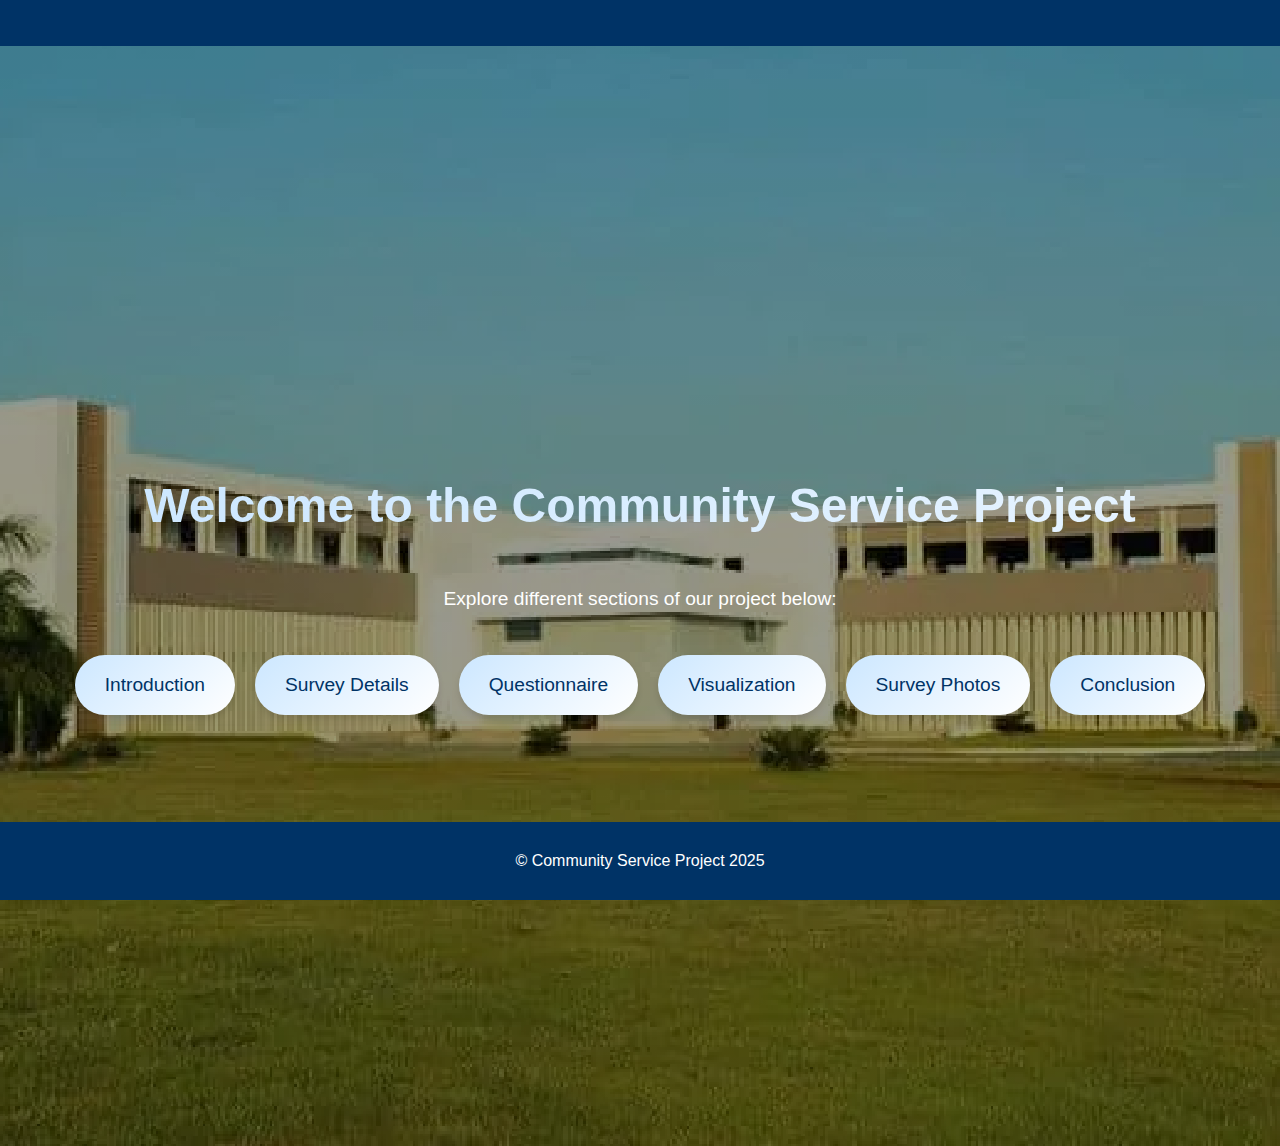
<file: index.html>
<!DOCTYPE html>
<html lang="en">
<head>
    <meta charset="UTF-8">
    <meta name="viewport" content="width=device-width, initial-scale=1.0">
    <title>Community Service Project</title>
    <link rel="stylesheet" href="styles.css">
</head>
<body>
    <!-- Scrolling Bar -->
    <div class="scrolling-bar">
        <span>
        Community Service Project | Identification of Students from Schools/Colleges Who Need Tuition | Empowering Education for All
        </span>
    </div>

    <!-- Hero/Home Section -->
    <section class="home-section">
        <h1>Welcome to the Community Service Project</h1>
        <p>Explore different sections of our project below:</p>
        <div class="button-container">
            <a href="introduction.html" class="section-button">Introduction</a>
            <a href="survey-data.html" class="section-button">Survey Details</a> <!-- New Button -->
            <a href="questionnaire.html" class="section-button">Questionnaire</a>
            <a href="visualization.html" class="section-button">Visualization</a>
            <a href="survey-photos.html" class="section-button">Survey Photos</a>
            <a href="conclusion.html" class="section-button">Conclusion</a>
        </div>
    </section>

    <!-- Copyright Notice -->
    <footer>
        <p>&copy; Community Service Project 2025</p>
    </footer>
</body>
</html>
</file>
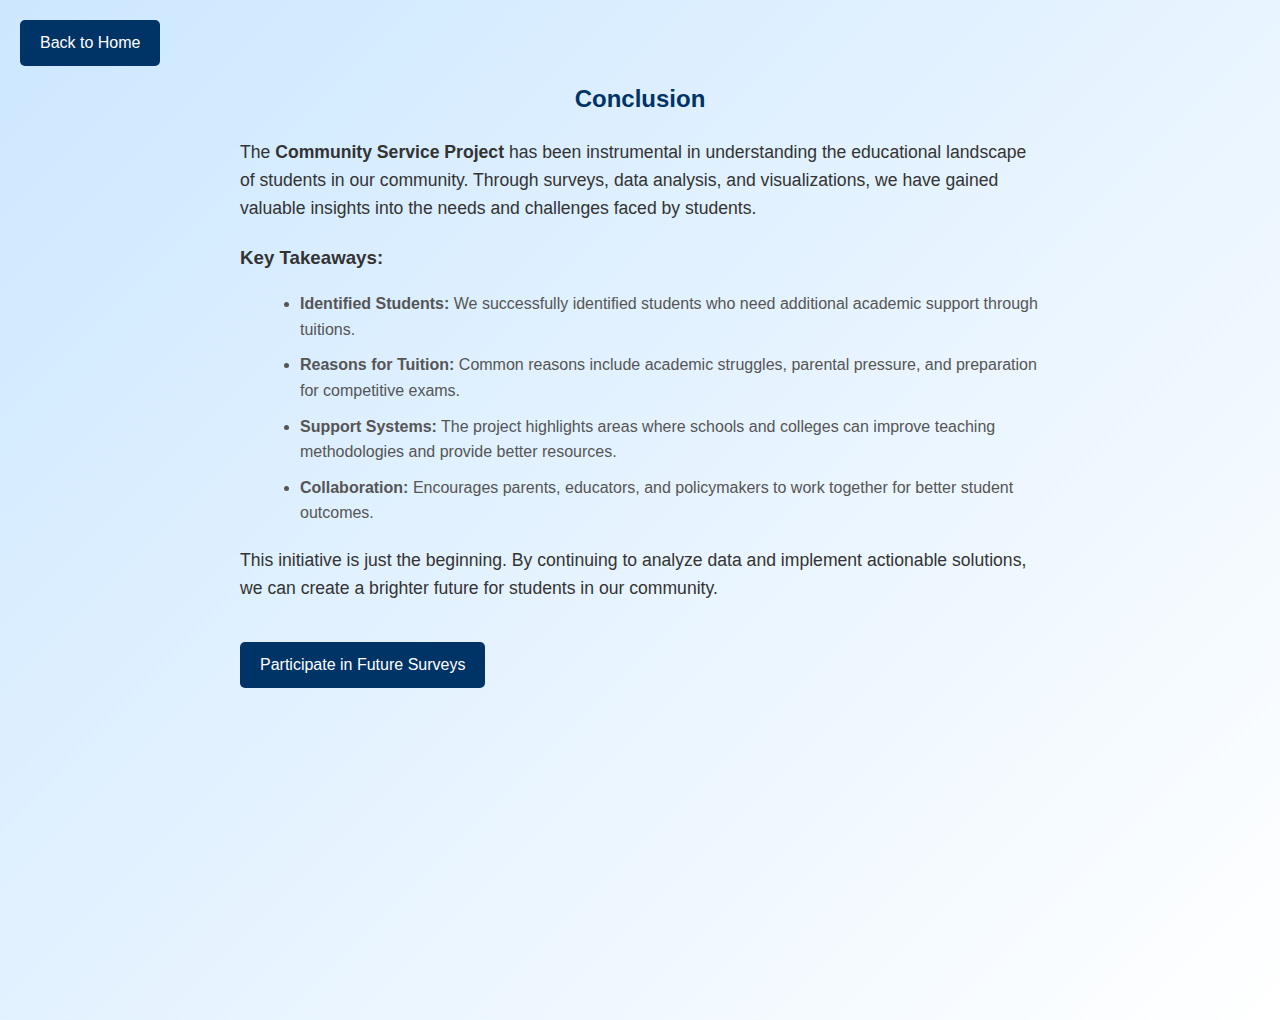
<file: conclusion.html>
<!DOCTYPE html>
<html lang="en">
<head>
    <meta charset="UTF-8">
    <meta name="viewport" content="width=device-width, initial-scale=1.0">
    <title>Conclusion</title>
    <link rel="stylesheet" href="styles.css">
</head>
<body>
    <!-- Back Button -->
    <a href="index.html" class="nav-button">Back to Home</a>

    <!-- Conclusion Section -->
    <section class="content-section conclusion">
        <h2>Conclusion</h2>
        <div class="conclusion-content">
            <p>
                The <strong>Community Service Project</strong> has been instrumental in understanding the educational landscape of students in our community. Through surveys, data analysis, and visualizations, we have gained valuable insights into the needs and challenges faced by students.
            </p>

            <h3>Key Takeaways:</h3>
            <ul class="key-takeaways">
                <li><strong>Identified Students:</strong> We successfully identified students who need additional academic support through tuitions.</li>
                <li><strong>Reasons for Tuition:</strong> Common reasons include academic struggles, parental pressure, and preparation for competitive exams.</li>
                <li><strong>Support Systems:</strong> The project highlights areas where schools and colleges can improve teaching methodologies and provide better resources.</li>
                <li><strong>Collaboration:</strong> Encourages parents, educators, and policymakers to work together for better student outcomes.</li>
            </ul>

            <p>
                This initiative is just the beginning. By continuing to analyze data and implement actionable solutions, we can create a brighter future for students in our community.
            </p>

            <a href="questionnaire.html" class="cta-button">Participate in Future Surveys</a>
        </div>
    </section>
</body>
</html>
</file>
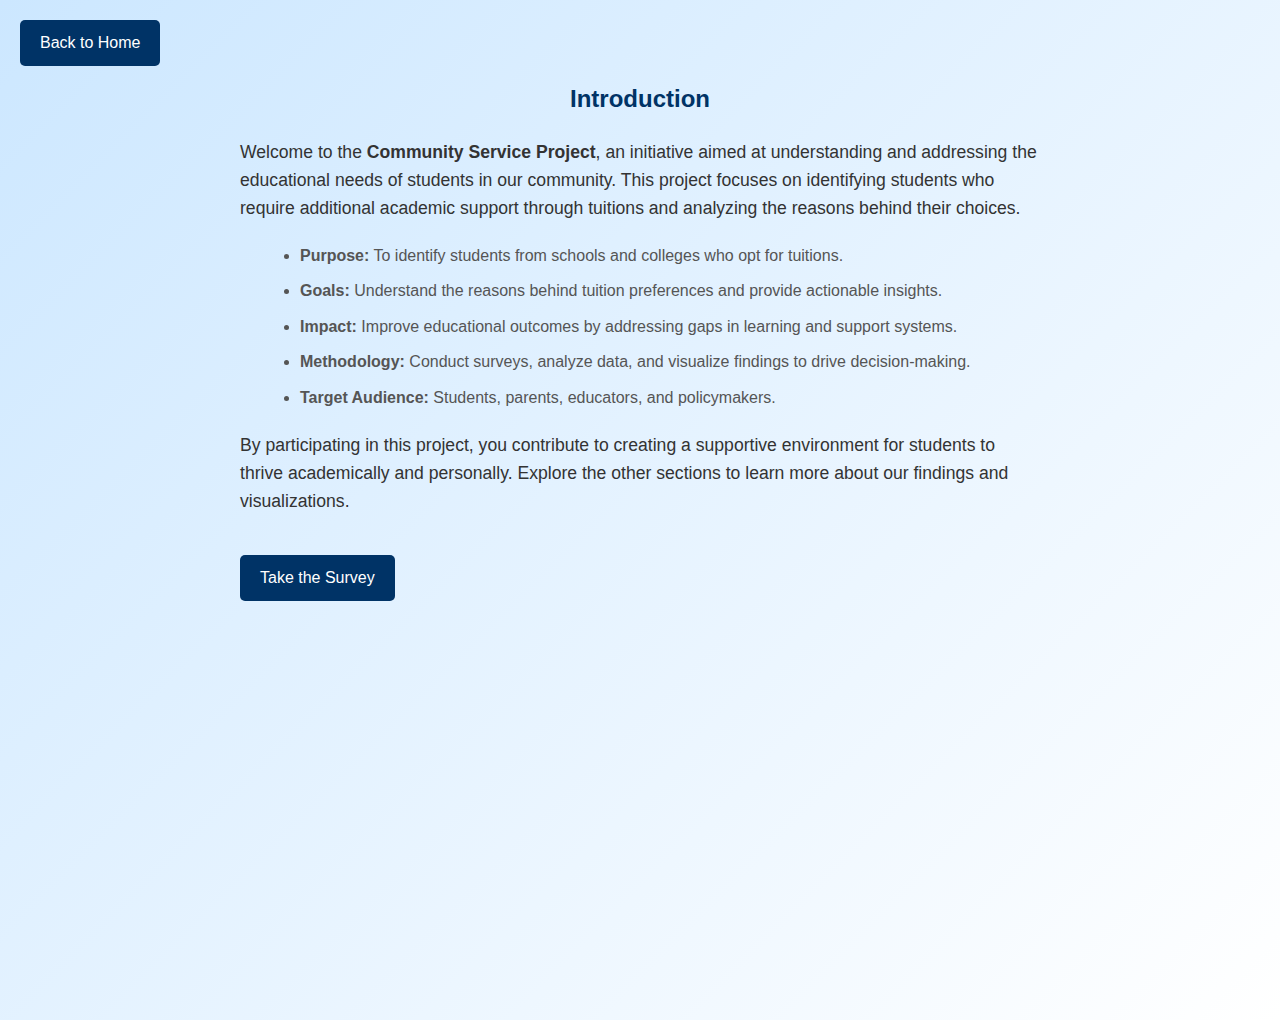
<file: introduction.html>
<!DOCTYPE html>
<html lang="en">
<head>
    <meta charset="UTF-8">
    <meta name="viewport" content="width=device-width, initial-scale=1.0">
    <title>Introduction</title>
    <link rel="stylesheet" href="styles.css">
</head>
<body>
    <!-- Back Button -->
    <a href="index.html" class="nav-button">Back to Home</a>
    <section class="content-section introduction">
        <h2>Introduction</h2>
        <div class="introduction-content">
            <p>
                Welcome to the <strong>Community Service Project</strong>, an initiative aimed at understanding and addressing the educational needs of students in our community. This project focuses on identifying students who require additional academic support through tuitions and analyzing the reasons behind their choices.
            </p>
            <ul class="key-points">
                <li><strong>Purpose:</strong> To identify students from schools and colleges who opt for tuitions.</li>
                <li><strong>Goals:</strong> Understand the reasons behind tuition preferences and provide actionable insights.</li>
                <li><strong>Impact:</strong> Improve educational outcomes by addressing gaps in learning and support systems.</li>
                <li><strong>Methodology:</strong> Conduct surveys, analyze data, and visualize findings to drive decision-making.</li>
                <li><strong>Target Audience:</strong> Students, parents, educators, and policymakers.</li>
            </ul>
            <p>
                By participating in this project, you contribute to creating a supportive environment for students to thrive academically and personally. Explore the other sections to learn more about our findings and visualizations.
            </p>
            
            <a href="questionnaire.html" class="cta-button" align="center">Take the Survey</a>
        </div>
    </section>
</body>
</html>
</file>
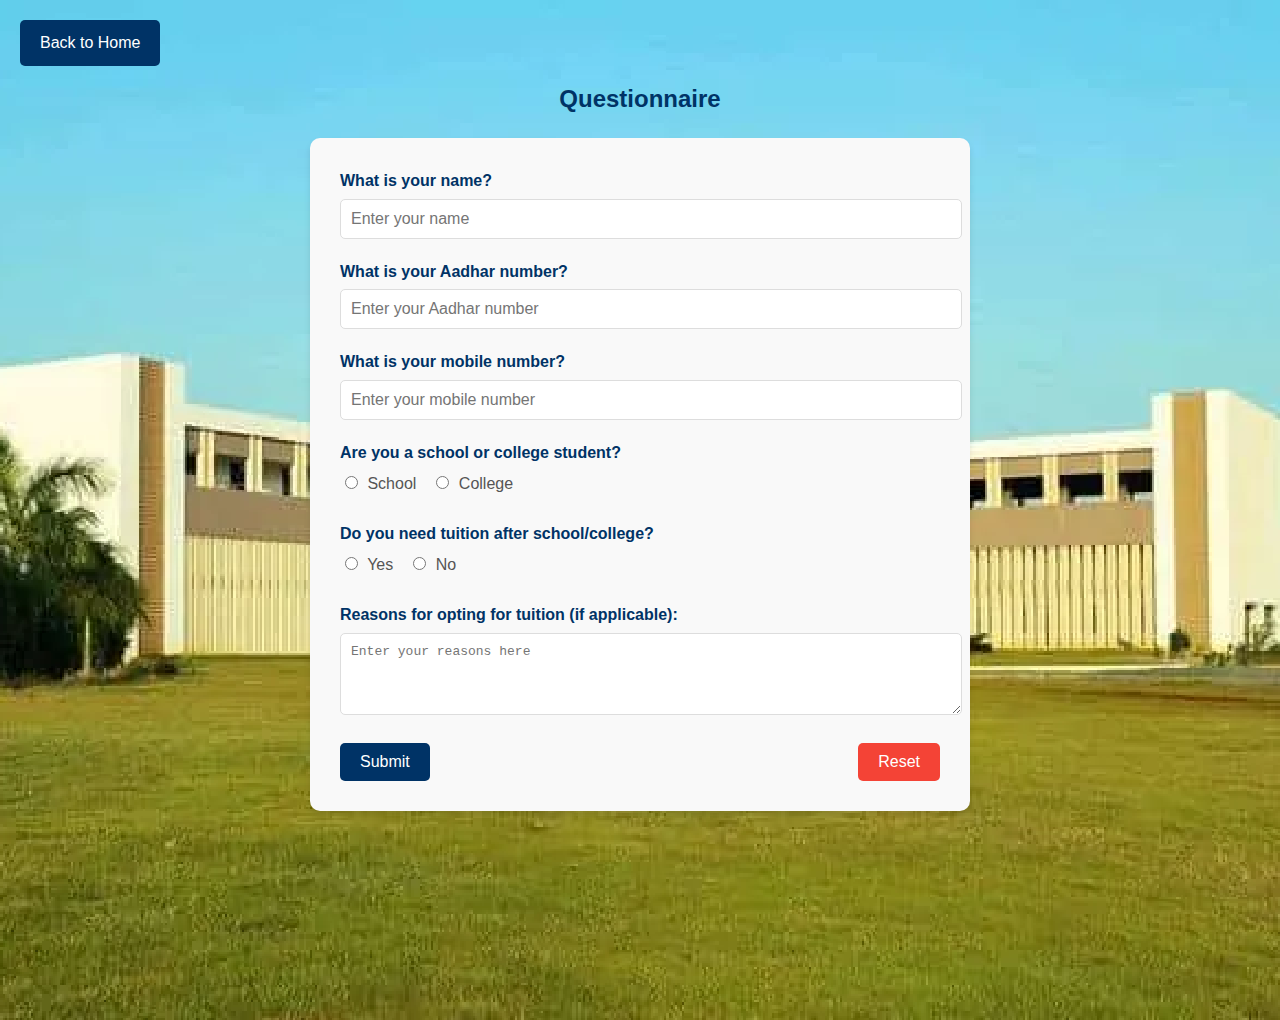
<file: questionnaire.html>
<!DOCTYPE html>
<html lang="en">
<head>
    <meta charset="UTF-8">
    <meta name="viewport" content="width=device-width, initial-scale=1.0">
    <title>Questionnaire</title>
    <link rel="stylesheet" href="styles.css">
</head>
<body>
    <!-- Back Button -->
    <a href="index.html" class="nav-button">Back to Home</a>

    <!-- Questionnaire Section -->
    <section class="content-section">
        <h2>Questionnaire</h2>
        <form id="surveyForm" class="questionnaire-form">
            <!-- Name -->
            <div class="form-group">
                <label for="name">What is your name?</label>
                <input type="text" id="name" name="name" placeholder="Enter your name" required>
            </div>

            <!-- Aadhar Number -->
            <div class="form-group">
                <label for="aadhar">What is your Aadhar number?</label>
                <input type="text" id="aadhar" name="aadhar" placeholder="Enter your Aadhar number" required>
            </div>

            <!-- Mobile Number -->
            <div class="form-group">
                <label for="mobile">What is your mobile number?</label>
                <input type="tel" id="mobile" name="mobile" placeholder="Enter your mobile number" required>
            </div>

            <!-- School/College -->
            <div class="form-group">
                <label>Are you a school or college student?</label>
                <div class="radio-group">
                    <label><input type="radio" name="studentType" value="school" required> School</label>
                    <label><input type="radio" name="studentType" value="college" required> College</label>
                </div>
            </div>

            <!-- Tuition Preference -->
            <div class="form-group">
                <label>Do you need tuition after school/college?</label>
                <div class="radio-group">
                    <label><input type="radio" name="tuition" value="yes" required> Yes</label>
                    <label><input type="radio" name="tuition" value="no" required> No</label>
                </div>
            </div>

            <!-- Reasons for Tuition -->
            <div class="form-group">
                <label>Reasons for opting for tuition (if applicable):</label>
                <textarea id="reasons" name="reasons" rows="4" placeholder="Enter your reasons here"></textarea>
            </div>

            <!-- Submit and Reset Buttons -->
            <div class="form-actions">
                <button type="submit" class="form-button submit-button">Submit</button>
                <button type="reset" class="form-button reset-button">Reset</button>
            </div>
        </form>
    </section>
</body>
</html>
</file>
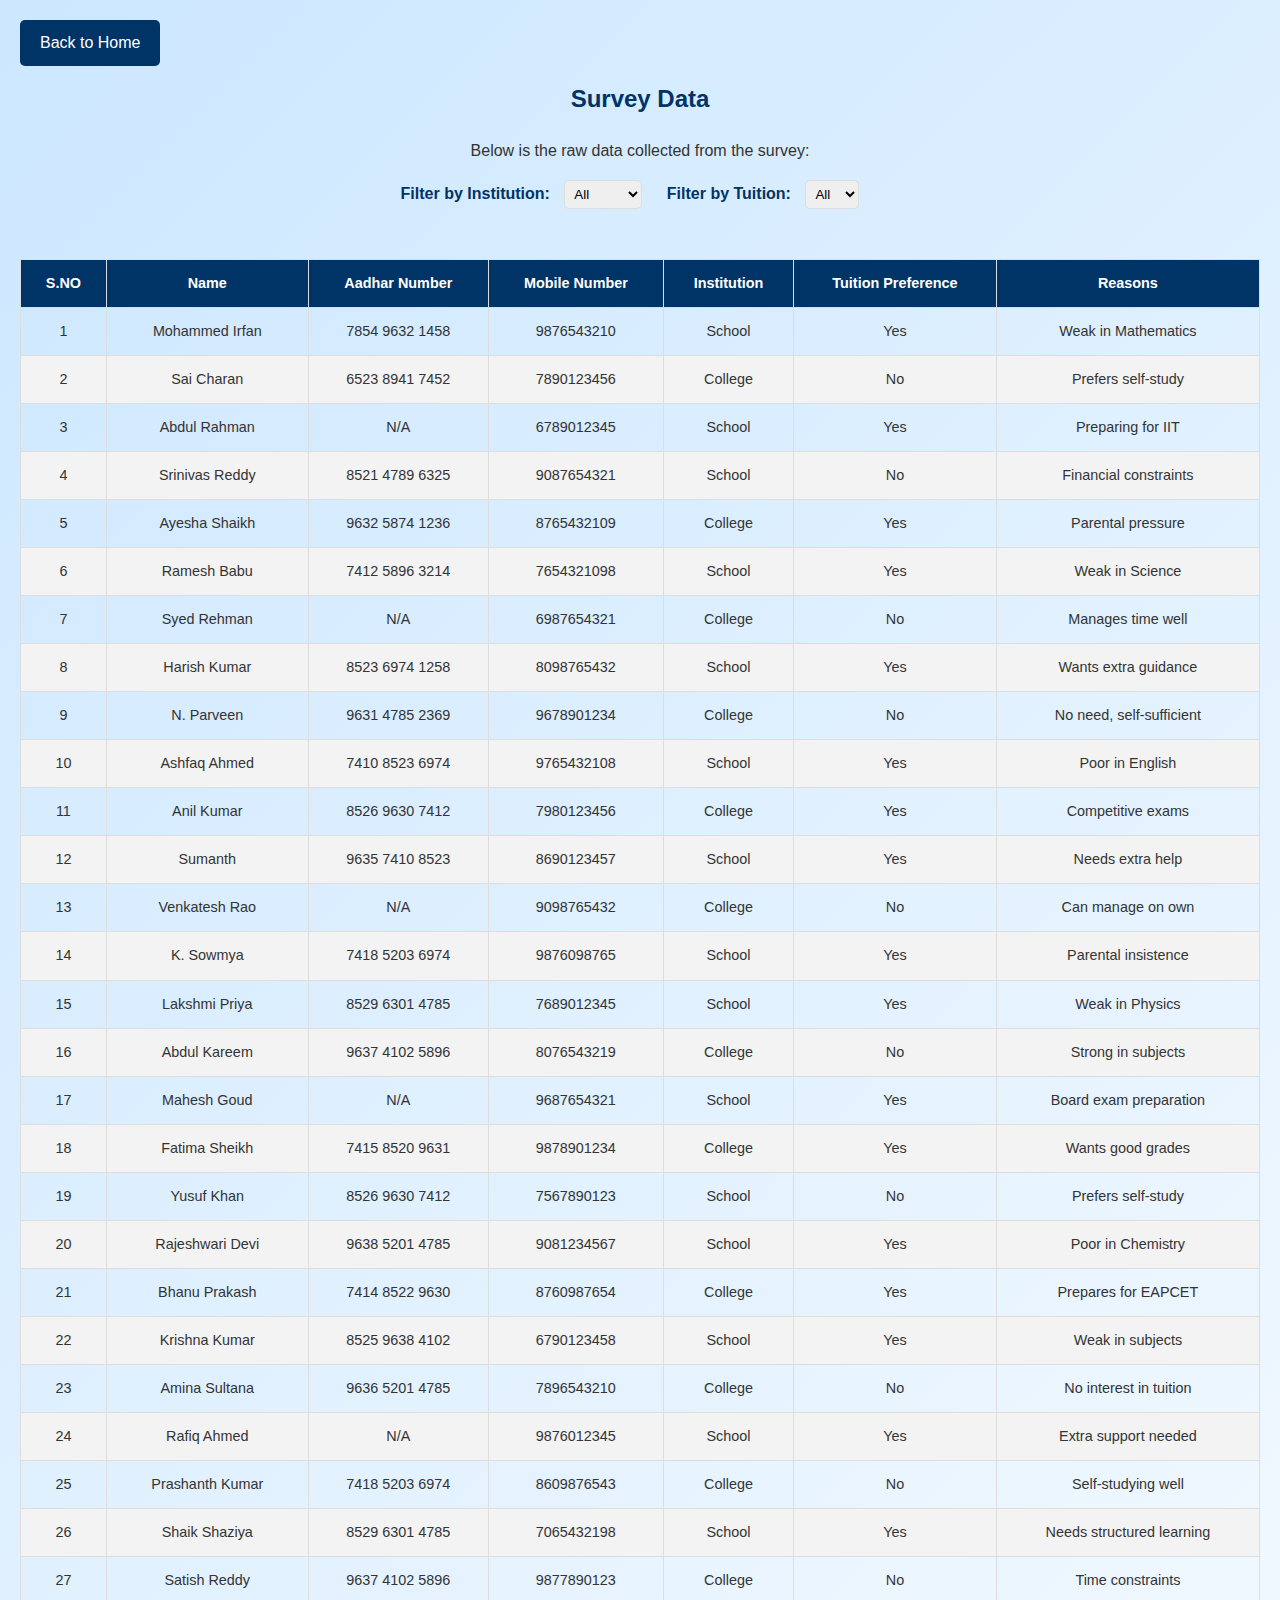
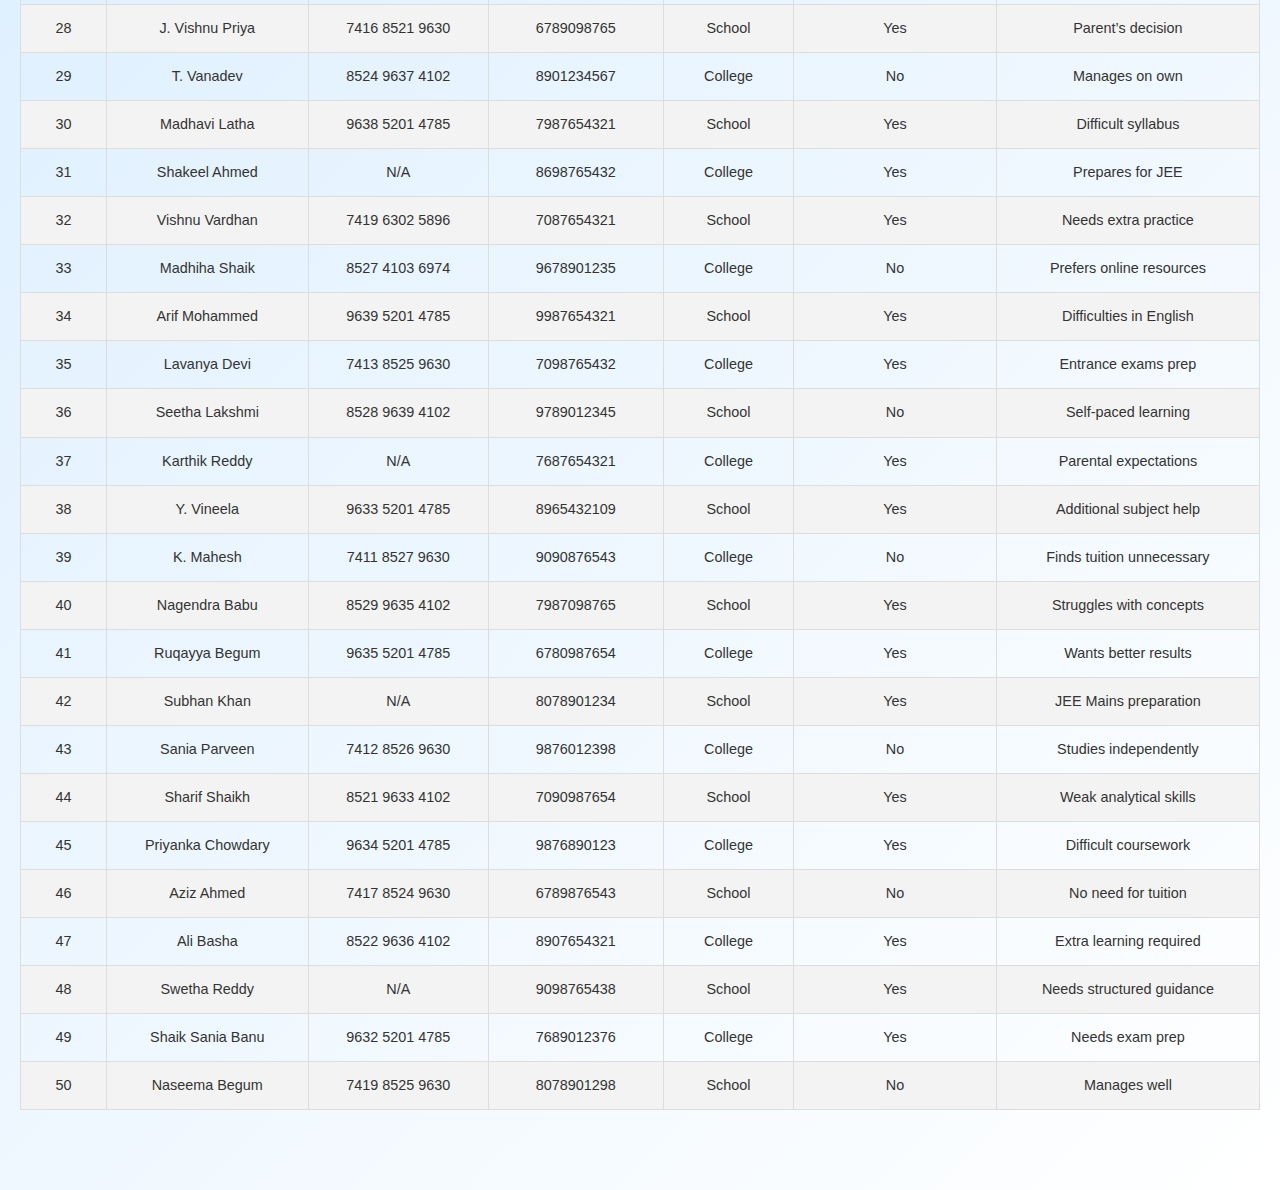
<file: survey-data.html>
<!DOCTYPE html>
<html lang="en">
<head>
    <meta charset="UTF-8">
    <meta name="viewport" content="width=device-width, initial-scale=1.0">
    <title>Survey Data</title>
    <link rel="stylesheet" href="styles.css">
</head>
<body>
    <!-- Back Button -->
    <a href="index.html" class="nav-button">Back to Home</a>

    <!-- Survey Data Section -->
    <section class="content-section survey-data">
        <h2>Survey Data</h2>
        <p>Below is the raw data collected from the survey:</p>

        <!-- Filter Options -->
        <div class="filter-container">
            <label for="institutionFilter">Filter by Institution:</label>
            <select id="institutionFilter" onchange="filterTable()">
                <option value="all">All</option>
                <option value="school">School</option>
                <option value="college">College</option>
            </select>

            <label for="tuitionFilter">Filter by Tuition:</label>
            <select id="tuitionFilter" onchange="filterTable()">
                <option value="all">All</option>
                <option value="yes">Yes</option>
                <option value="no">No</option>
            </select>
        </div>

        <!-- Survey Data Table -->
        <div class="table-container">
            <table id="surveyTable">
                <thead>
                    <tr>
                        <th onclick="sortTable(0)">S.NO</th>
                        <th onclick="sortTable(0)">Name</th>
                        <th onclick="sortTable(1)">Aadhar Number</th>
                        <th onclick="sortTable(2)">Mobile Number</th>
                        <th onclick="sortTable(3)">Institution</th>
                        <th onclick="sortTable(4)">Tuition Preference</th>
                        <th onclick="sortTable(5)">Reasons</th>
                    </tr>
                </thead>
                <tbody id="surveyTableBody">
                    <!-- Rows will be dynamically added here using JavaScript -->
                </tbody>
            </table>
        </div>
    </section>

    <!-- JavaScript for Dynamic Data, Filtering, Sorting, and Pagination -->
    <script>
const students = [
    { sno: "1", name: "Mohammed Irfan", aadhar: "7854 9632 1458", mobile: "9876543210", institution: "School", tuition: "Yes", reason: "Weak in Mathematics" },
    { sno: "2", name: "Sai Charan", aadhar: "6523 8941 7452", mobile: "7890123456", institution: "College", tuition: "No", reason: "Prefers self-study" },
    { sno: "3", name: "Abdul Rahman", aadhar: "N/A", mobile: "6789012345", institution: "School", tuition: "Yes", reason: "Preparing for IIT" },
    { sno: "4", name: "Srinivas Reddy", aadhar: "8521 4789 6325", mobile: "9087654321", institution: "School", tuition: "No", reason: "Financial constraints" },
    { sno: "5", name: "Ayesha Shaikh", aadhar: "9632 5874 1236", mobile: "8765432109", institution: "College", tuition: "Yes", reason: "Parental pressure" },
    { sno: "6", name: "Ramesh Babu", aadhar: "7412 5896 3214", mobile: "7654321098", institution: "School", tuition: "Yes", reason: "Weak in Science" },
    { sno: "7", name: "Syed Rehman", aadhar: "N/A", mobile: "6987654321", institution: "College", tuition: "No", reason: "Manages time well" },
    { sno: "8", name: "Harish Kumar", aadhar: "8523 6974 1258", mobile: "8098765432", institution: "School", tuition: "Yes", reason: "Wants extra guidance" },
    { sno: "9", name: "N. Parveen", aadhar: "9631 4785 2369", mobile: "9678901234", institution: "College", tuition: "No", reason: "No need, self-sufficient" },
    { sno: "10", name: "Ashfaq Ahmed", aadhar: "7410 8523 6974", mobile: "9765432108", institution: "School", tuition: "Yes", reason: "Poor in English" },
    { sno: "11", name: "Anil Kumar", aadhar: "8526 9630 7412", mobile: "7980123456", institution: "College", tuition: "Yes", reason: "Competitive exams" },
    { sno: "12", name: "Sumanth", aadhar: "9635 7410 8523", mobile: "8690123457", institution: "School", tuition: "Yes", reason: "Needs extra help" },
    { sno: "13", name: "Venkatesh Rao", aadhar: "N/A", mobile: "9098765432", institution: "College", tuition: "No", reason: "Can manage on own" },
    { sno: "14", name: "K. Sowmya", aadhar: "7418 5203 6974", mobile: "9876098765", institution: "School", tuition: "Yes", reason: "Parental insistence" },
    { sno: "15", name: "Lakshmi Priya", aadhar: "8529 6301 4785", mobile: "7689012345", institution: "School", tuition: "Yes", reason: "Weak in Physics" },
    { sno: "16", name: "Abdul Kareem", aadhar: "9637 4102 5896", mobile: "8076543219", institution: "College", tuition: "No", reason: "Strong in subjects" },
    { sno: "17", name: "Mahesh Goud", aadhar: "N/A", mobile: "9687654321", institution: "School", tuition: "Yes", reason: "Board exam preparation" },
    { sno: "18", name: "Fatima Sheikh", aadhar: "7415 8520 9631", mobile: "9878901234", institution: "College", tuition: "Yes", reason: "Wants good grades" },
    { sno: "19", name: "Yusuf Khan", aadhar: "8526 9630 7412", mobile: "7567890123", institution: "School", tuition: "No", reason: "Prefers self-study" },
    { sno: "20", name: "Rajeshwari Devi", aadhar: "9638 5201 4785", mobile: "9081234567", institution: "School", tuition: "Yes", reason: "Poor in Chemistry" },
    { sno: "21", name: "Bhanu Prakash", aadhar: "7414 8522 9630", mobile: "8760987654", institution: "College", tuition: "Yes", reason: "Prepares for EAPCET" },
    { sno: "22", name: "Krishna Kumar", aadhar: "8525 9638 4102", mobile: "6790123458", institution: "School", tuition: "Yes", reason: "Weak in subjects" },
    { sno: "23", name: "Amina Sultana", aadhar: "9636 5201 4785", mobile: "7896543210", institution: "College", tuition: "No", reason: "No interest in tuition" },
    { sno: "24", name: "Rafiq Ahmed", aadhar: "N/A", mobile: "9876012345", institution: "School", tuition: "Yes", reason: "Extra support needed" },
    { sno: "25", name: "Prashanth Kumar", aadhar: "7418 5203 6974", mobile: "8609876543", institution: "College", tuition: "No", reason: "Self-studying well" },
    { sno: "26", name: "Shaik Shaziya", aadhar: "8529 6301 4785", mobile: "7065432198", institution: "School", tuition: "Yes", reason: "Needs structured learning" },
    { sno: "27", name: "Satish Reddy", aadhar: "9637 4102 5896", mobile: "9877890123", institution: "College", tuition: "No", reason: "Time constraints" },
    { sno: "28", name: "J. Vishnu Priya", aadhar: "7416 8521 9630", mobile: "6789098765", institution: "School", tuition: "Yes", reason: "Parent’s decision" },
    { sno: "29", name: "T. Vanadev", aadhar: "8524 9637 4102", mobile: "8901234567", institution: "College", tuition: "No", reason: "Manages on own" },
    { sno: "30", name: "Madhavi Latha", aadhar: "9638 5201 4785", mobile: "7987654321", institution: "School", tuition: "Yes", reason: "Difficult syllabus" },
    { sno: "31", name: "Shakeel Ahmed", aadhar: "N/A", mobile: "8698765432", institution: "College", tuition: "Yes", reason: "Prepares for JEE" },
    { sno: "32", name: "Vishnu Vardhan", aadhar: "7419 6302 5896", mobile: "7087654321", institution: "School", tuition: "Yes", reason: "Needs extra practice" },
    { sno: "33", name: "Madhiha Shaik", aadhar: "8527 4103 6974", mobile: "9678901235", institution: "College", tuition: "No", reason: "Prefers online resources" },
    { sno: "34", name: "Arif Mohammed", aadhar: "9639 5201 4785", mobile: "9987654321", institution: "School", tuition: "Yes", reason: "Difficulties in English" },
    { sno: "35", name: "Lavanya Devi", aadhar: "7413 8525 9630", mobile: "7098765432", institution: "College", tuition: "Yes", reason: "Entrance exams prep" },
    { sno: "36", name: "Seetha Lakshmi", aadhar: "8528 9639 4102", mobile: "9789012345", institution: "School", tuition: "No", reason: "Self-paced learning" },
    { sno: "37", name: "Karthik Reddy", aadhar: "N/A", mobile: "7687654321", institution: "College", tuition: "Yes", reason: "Parental expectations" },
    { sno: "38", name: "Y. Vineela", aadhar: "9633 5201 4785", mobile: "8965432109", institution: "School", tuition: "Yes", reason: "Additional subject help" },
    { sno: "39", name: "K. Mahesh", aadhar: "7411 8527 9630", mobile: "9090876543", institution: "College", tuition: "No", reason: "Finds tuition unnecessary" },
    { sno: "40", name: "Nagendra Babu", aadhar: "8529 9635 4102", mobile: "7987098765", institution: "School", tuition: "Yes", reason: "Struggles with concepts" },
    { sno: "41", name: "Ruqayya Begum", aadhar: "9635 5201 4785", mobile: "6780987654", institution: "College", tuition: "Yes", reason: "Wants better results" },
    { sno: "42", name: "Subhan Khan", aadhar: "N/A", mobile: "8078901234", institution: "School", tuition: "Yes", reason: "JEE Mains preparation" },
    { sno: "43", name: "Sania Parveen", aadhar: "7412 8526 9630", mobile: "9876012398", institution: "College", tuition: "No", reason: "Studies independently" },
    { sno: "44", name: "Sharif Shaikh", aadhar: "8521 9633 4102", mobile: "7090987654", institution: "School", tuition: "Yes", reason: "Weak analytical skills" },
    { sno: "45", name: "Priyanka Chowdary", aadhar: "9634 5201 4785", mobile: "9876890123", institution: "College", tuition: "Yes", reason: "Difficult coursework" },
    { sno: "46", name: "Aziz Ahmed", aadhar: "7417 8524 9630", mobile: "6789876543", institution: "School", tuition: "No", reason: "No need for tuition" },
    { sno: "47", name: "Ali Basha", aadhar: "8522 9636 4102", mobile: "8907654321", institution: "College", tuition: "Yes", reason: "Extra learning required" },
    { sno: "48", name: "Swetha Reddy", aadhar: "N/A", mobile: "9098765438", institution: "School", tuition: "Yes", reason: "Needs structured guidance" },
    { sno: "49", name: "Shaik Sania Banu", aadhar: "9632 5201 4785", mobile: "7689012376", institution: "College", tuition: "Yes", reason: "Needs exam prep" },
    { sno: "50", name: "Naseema Begum", aadhar: "7419 8525 9630", mobile: "8078901298", institution: "School", tuition: "No", reason: "Manages well" }
];

        // Populate the table dynamically
        function populateTable() {
            const tbody = document.getElementById('surveyTableBody');
            tbody.innerHTML = ''; // Clear existing rows

            students.forEach(student => {
                const row = document.createElement('tr');
                row.innerHTML = `
                   <td>${student.sno}</td>
                    <td>${student.name}</td>
                    <td>${student.aadhar}</td>
                    <td>${student.mobile}</td>
                    <td>${student.institution}</td>
                    <td>${student.tuition}</td>
                    <td>${student.reason}</td>
                `;
                tbody.appendChild(row);
            });

            // Initialize pagination after populating the table
            updatePagination();
        }

        // Call the function to populate the table on page load
        populateTable();

        // Pagination Variables
        let currentPage = 1;
        const rowsPerPage = 10;

        // Function to filter the table based on user selection
        function filterTable() {
            const institutionFilter = document.getElementById('institutionFilter').value.toLowerCase();
            const tuitionFilter = document.getElementById('tuitionFilter').value.toLowerCase();
            const rows = document.querySelectorAll('#surveyTableBody tr');

            rows.forEach(row => {
                const institution = row.children[3].textContent.toLowerCase(); // Institution column
                const tuition = row.children[4].textContent.toLowerCase(); // Tuition Preference column

                const matchesInstitution = institutionFilter === 'all' || institution.includes(institutionFilter);
                const matchesTuition = tuitionFilter === 'all' || tuition.includes(tuitionFilter);

                if (matchesInstitution && matchesTuition) {
                    row.style.display = ''; // Show the row
                } else {
                    row.style.display = 'none'; // Hide the row
                }
            });

            // Reset pagination after filtering
            currentPage = 1;
            updatePagination();
        }

        // Function to sort the table by column
        function sortTable(columnIndex) {
            const table = document.getElementById('surveyTable');
            const rows = Array.from(table.rows).slice(1); // Exclude header row

            const isAscending = table.getAttribute('data-sort-order') === 'asc';
            const newOrder = isAscending ? 'desc' : 'asc';
            table.setAttribute('data-sort-order', newOrder);

            rows.sort((rowA, rowB) => {
                const cellA = rowA.cells[columnIndex].textContent.trim().toLowerCase();
                const cellB = rowB.cells[columnIndex].textContent.trim().toLowerCase();

                if (cellA < cellB) return isAscending ? -1 : 1;
                if (cellA > cellB) return isAscending ? 1 : -1;
                return 0;
            });

            // Re-append sorted rows to the table
            const tbody = document.getElementById('surveyTableBody');
            tbody.innerHTML = '';
            rows.forEach(row => tbody.appendChild(row));

            // Reset pagination after sorting
            currentPage = 1;
            updatePagination();
        }

        // Pagination Functions
        function updatePagination() {
            const rows = document.querySelectorAll('#surveyTableBody tr');
            const totalPages = Math.ceil(rows.length / rowsPerPage);

            // Show only rows for the current page
            rows.forEach((row, index) => {
                row.style.display = (index >= (currentPage - 1) * rowsPerPage && index < currentPage * rowsPerPage) ? '' : 'none';
            });

            // Update page info
            document.getElementById('pageInfo').textContent = `Page ${currentPage} of ${totalPages}`;
        }

        function nextPage() {
            const rows = document.querySelectorAll('#surveyTableBody tr');
            const totalPages = Math.ceil(rows.length / rowsPerPage);

            if (currentPage < totalPages) {
                currentPage++;
                updatePagination();
            }
        }

        function prevPage() {
            if (currentPage > 1) {
                currentPage--;
                updatePagination();
            }
        }
    </script>
</body>
</html>
</file>
<file: styles.css>
/* General Styles */
body {
    font-family: Arial, sans-serif;
    margin: 0;
    padding: 0;
    background-image: url("gist.webp");
    image-rendering: pixelated;
    background-size: cover; /* Cover the entire container */
    background-position: center; /* Center the image */
    background-repeat: no-repeat; /* Prevent repetition */
    opacity: 1;
    color: #333;
    line-height: 1.6; 
}

/* Hero/Home Section */
.home-section {
    text-align: center;
    padding: 100px 20px;
    background: linear-gradient(rgba(0, 0, 0, 0.1), rgba(0, 0, 0, 0.1)), url("gist.png") no-repeat center/cover;
}

.home-section h1 {
    font-size: 4em;
    font-weight: bold; 
    background: linear-gradient(135deg, #cce7ff, #ffffff);
    background-size: 200% 100%; /* Double width for animation */
    -webkit-background-clip: text;
    background-clip: text;
    -webkit-text-fill-color: transparent;
    animation: glitter 5s linear infinite;
}

/* Keyframes for Glitter Animation */
@keyframes glitter {
    0% {
        background-position: 0% 60%; /* Start position */
    }
    100% {
        background-position: 100% 50%; /* End position */
    }
}

.home-section p {
    font-size: 1.2em;
    margin-bottom: 40px;
    text-transform: bold;
    color:white;
}

/* Buttons */
.button-container {
    display: flex;
    flex-wrap: wrap;
    gap: 20px;
    justify-content: center;
}

.section-button {
    background: linear-gradient(135deg, red, blue);
    color: green;
    padding: 15px 30px;
    border: none;
    border-radius: 50px;
    font-size: 1.2em;
    cursor: pointer;
    transition: transform 0.3s ease, box-shadow 0.3s ease;
    box-shadow: 0 4px 6px rgba(0, 0, 0, 0.1);
    text-decoration: none;
    text-align: center;
}

.section-button:hover {
    transform: translateY(-5px);
    box-shadow: 0 8px 12px rgba(0, 0, 0, 0.2);
}

/* Content Sections */
.content-section {
    padding: 60px 20px;
    min-height: 100vh;
    text-align: center;
}

h2 {
    color: #003366;
}

/* Navigation Button */
.nav-button {
    position: fixed;
    top: 20px;
    left: 20px;
    background-color: #003366;
    color: white;
    padding: 10px 20px;
    border: none;
    border-radius: 5px;
    cursor: pointer;
    font-size: 1em;
    text-decoration: none;
    transition: background-color 0.3s ease;
}

.nav-button:hover {
    background-color: #cce7ff;
    color:yellow;
}

/* Questionnaire */
.questionnaire {
    display: flex;
    flex-direction: column;
    align-items: center;
}

.question {
    background: #f9f9f9;
    padding: 20px;
    border-radius: 10px;
    box-shadow: 0 4px 6px rgba(0, 0, 0, 0.1);
    margin-bottom: 20px;
    width: 80%;
    max-width: 600px;
    text-align: left;
}

.question input {
    margin-top: 10px;
    padding: 5px;
    width: 100%;
    border: 1px solid #ddd;
    border-radius: 5px;
}

/* Survey Photos */
.photos {
    display: flex;
    flex-wrap: wrap;
    gap: 20px;
    justify-content: center;
}

.photos img {
    width: 80%;
    border-radius: 10px;
    box-shadow: 0 4px 6px rgba(0, 0, 0, 0.1);
    transition: transform 0.3s ease, box-shadow 0.3s ease;
}

.photos img:hover {
    transform: scale(1.1); /* Slightly zoom in */
    box-shadow: 0 8px 12px rgba(0, 0, 0, 0.2); /* Stronger shadow */
}

/* Visualization */
.visualization {
    display: flex;
    flex-wrap: wrap;
    gap: 20px;
    justify-content: center;
}

.chart-container {
    background: #fff;
    padding: 15px;
    border-radius: 10px;
    box-shadow: 0 4px 6px rgba(0, 0, 0, 0.1);
    width: 40%; /* Reduced size */
}

canvas {
    max-width: 100%;
    height: auto;
}

/* Footer */
footer {
    background-color: yellow;
    color: white;
    text-align: center;
    padding: 20px;
    margin-top: 40px;
}

/* Smooth Scrolling */
html {
    scroll-behavior: smooth;
}
/* Scrolling Bar */
.scrolling-bar {
    background-color: #003366; /* Navy blue */
    color: white;
    padding: 10px 0;
    text-align: center;
    font-size: 1em;
    white-space: nowrap;
    overflow: hidden;
    position: relative;
}

.scrolling-bar::after {
    content: "";
    position: absolute;
    top: 0;
    left: 100%;
    width: 100%;
    height: 100%;
    background: linear-gradient(to right, rgba(0, 0, 0, 0), #003366);
    animation: scroll-text 10s linear infinite;
}

@keyframes scroll-text {
    0% {
        transform: translateX(100%);
    }
    100% {
        transform: translateX(-100%);
    }
}

/* Hero/Home Section */
.home-section {
    text-align: center;
    padding: 100px 20px;
    background: linear-gradient(rgba(0, 0, 0, 0.4), rgba(0, 0, 0, 0.4)), url('https://via.placeholder.com/1920x800') no-repeat center/cover;
    color: white;
    min-height: 100vh;
    display: flex;
    flex-direction: column;
    justify-content: center;
    align-items: center;
}

.home-section h1 {
    font-size: 3em;
    margin-bottom: 20px;
}

.home-section p {
    font-size: 1.2em;
    margin-bottom: 40px;
}

/* Buttons */
.button-container {
    display: flex;
    flex-wrap: wrap;
    gap: 20px;
    justify-content: center;
}

.section-button {
    background: linear-gradient(135deg, #cce7ff, #ffffff);
    color: #003366;
    padding: 15px 30px;
    border: none;
    border-radius: 50px;
    font-size: 1.2em;
    cursor: pointer;
    transition: transform 0.3s ease, box-shadow 0.3s ease;
    box-shadow: 0 4px 6px rgba(0, 0, 0, 0.1);
    text-decoration: none;
    text-align: center;
}

.section-button:hover {
    transform: translateY(-5px);
    box-shadow: 0 8px 12px rgba(0, 0, 0, 0.2);
}

/* Footer */
footer {
    background-color: #003366;
    color: white;
    text-align: center;
    padding: 10px 0;
    position: fixed;
    bottom: 0;
    width: 100%;
}
/* Scrolling Bar */
.scrolling-bar {
    background-color: #003366; /* Navy blue */
    color: white;
    padding: 10px 0;
    overflow:hidden;
    white-space: nowrap;
    position:relative;
}

.scrolling-bar span {
    display: inline-block;
    padding-left: 100%; /* Start off-screen */
    animation: scroll-text 15s linear infinite;
}

@keyframes scroll-text {
    0% {
        transform: translateX(0);
    }
    100% {
        transform: translateX(-100%);
    }
}
/* Questionnaire Form */
.questionnaire-form {
    background: #f9f9f9;
    padding: 30px;
    border-radius: 10px;
    box-shadow: 0 4px 6px rgba(0, 0, 0, 0.1);
    max-width: 600px;
    margin: 0 auto; /* Center the form */
    text-align: left;
}

.form-group {
    margin-bottom: 20px;
}

.form-group label {
    display: block;
    font-weight: bold;
    margin-bottom: 5px;
    color: #003366;
}

.form-group input[type="text"],
.form-group input[type="tel"],
.form-group textarea {
    width: 100%;
    padding: 10px;
    border: 1px solid #ddd;
    border-radius: 5px;
    font-size: 1em;
    transition: border-color 0.3s ease;
}

.form-group input[type="text"]:focus,
.form-group input[type="tel"]:focus,
.form-group textarea:focus {
    border-color: #003366;
    outline: none;
}

.radio-group {
    display: flex;
    gap: 15px;
}

.radio-group label {
    font-weight: normal;
    color: #555;
}

.radio-group input[type="radio"] {
    margin-right: 5px;
}

.form-actions {
    display: flex;
    justify-content: space-between;
}

.form-button {
    padding: 10px 20px;
    border: none;
    border-radius: 5px;
    font-size: 1em;
    cursor: pointer;
    transition: background-color 0.3s ease;
}

.submit-button {
    background-color: #003366;
    color: white;
}

.submit-button:hover {
    background-color: #cce7ff;
    color: #003366;
}

.reset-button {
    background-color: #f44336;
    color: white;
}

.reset-button:hover {
    background-color: #ffebee;
    color: #f44336;
}
/* Visualization Section */
.chart-container {
    margin: 40px auto;
    max-width: 80%;
    padding: 20px;
    background: #f9f9f9;
    border-radius: 10px;
    box-shadow: 0 4px 6px rgba(0, 0, 0, 0.1);
}
a{
    text-decoration: none;
    text-align: center;
}
canvas {
    max-width: 100%;
    height: auto;
}

/* Buttons for Visualizations */
.button-container {
    display: flex;
    flex-wrap: wrap;
    gap: 20px;
    justify-content: center;
    margin-bottom: 40px;
}

.section-button {
    background: linear-gradient(135deg, #cce7ff, #ffffff);
    color: #003366;
    padding: 15px 30px;
    border: none;
    border-radius: 50px;
    font-size: 1.2em;
    cursor: pointer;
    transition: transform 0.3s ease, box-shadow 0.3s ease;
    box-shadow: 0 4px 6px rgba(0, 0, 0, 0.1);
    text-align: center;
}

.section-button:hover {
    transform: translateY(-5px);
    box-shadow: 0 8px 12px rgba(0, 0, 0, 0.2);
}
/* Introduction Section */
.introduction {
    text-align: center;
    padding: 60px 20px;
    background: linear-gradient(135deg, #cce7ff, #ffffff);
    color: #333;
}
.introduction-content {
    max-width: 800px;
    margin: 0 auto;
    text-align: left;
}

.introduction-content p {
    font-size: 1.1em;
    line-height: 1.6;
    margin-bottom: 20px;
}

.key-points {
    list-style-type: disc;
    margin-left: 20px;
    margin-bottom: 20px;
}

.key-points li {
    margin-bottom: 10px;
    font-size: 1em;
    color: #555;
}

.cta-button {
    background-color: #003366;
    color: white;
    padding: 10px 20px;
    border: none;
    border-radius: 5px;
    font-size: 1em;
    cursor: pointer;
    transition: background-color 0.3s ease;
    display: inline-block;
    margin-top: 20px;
}

.cta-button:hover {
    background-color: #cce7ff;
    color: #003366;
}
/* Conclusion Section */
.conclusion {
    text-align: center;
    padding: 60px 20px;
    background: linear-gradient(135deg, #cce7ff, #ffffff);
    color: #333;
}

.conclusion-content {
    max-width: 800px;
    margin: 0 auto;
    text-align: left;
}

.conclusion-content p {
    font-size: 1.1em;
    line-height: 1.6;
    margin-bottom: 20px;
}

.key-takeaways {
    list-style-type: disc;
    margin-left: 20px;
    margin-bottom: 20px;
}

.key-takeaways li {
    margin-bottom: 10px;
    font-size: 1em;
    color: #555;
}

.cta-button {
    background-color: #003366;
    color: white;
    padding: 10px 20px;
    border: none;
    border-radius: 5px;
    font-size: 1em;
    cursor: pointer;
    transition: background-color 0.3s ease;
    display: inline-block;
    margin-top: 20px;
}

.cta-button:hover {
    background-color: #cce7ff;
    color: #003366;
}
/* Survey Photos Section */
.survey-photos {
    text-align: center;
    padding: 60px 20px;
    background: linear-gradient(135deg, #cce7ff, #ffffff);
    color: #333;
}

.survey-photos p {
    font-size: 1.1em;
    margin-bottom: 50px;
}

.photo-grid {
    display: grid;
    grid-template-columns: repeat(auto-fit, minmax(250px, 1fr));
    gap: 20px;
    justify-content: center;
}

.photo-item {
    position: relative;
    overflow: hidden;
    border-radius: 10px;
    box-shadow: 0 4px 6px rgba(0, 0, 0, 0.1);
    transition: transform 0.3s ease, box-shadow 0.3s ease;
}

.photo-item img {
    width: 100%;
    height: auto;
    display: block;
    transition: transform 0.3s ease;
    cursor: pointer; /* Indicates the image is clickable */
}

.photo-item:hover img {
    transform: scale(1.1); /* Slight zoom-in effect */
}

.photo-caption {
    font-size: 0.9em;
    color: #555;
    margin-top: 10px;
    text-align: center;
}

/* Responsive Design */
@media (max-width: 768px) {
    .photo-grid {
        grid-template-columns: 1fr; /* Single column on smaller screens */
    }
}

/* Lightbox Modal */
.lightbox-modal {
    display: none; /* Hidden by default */
    position: fixed;
    z-index: 1000;
    top: 0;
    left: 0;
    width: 100%;
    height: 100%;
    background-color: rgba(0, 0, 0, 0.9);
    justify-content: center;
    align-items: center;
}

.lightbox-content {
    max-width: 90%;
    max-height: 90%;
    object-fit: contain;
}

.close-btn {
    position: absolute;
    top: 20px;
    right: 30px;
    color: white;
    font-size: 2em;
    font-weight: bold;
    cursor: pointer;
}

.close-btn:hover {
    color: #ccc;
}
/* Survey Data Section */
.survey-data {
    text-align: center;
    padding: 60px 20px;
    background: linear-gradient(135deg, #cce7ff, #ffffff);
    color: #333;
}

.filter-container {
    margin-bottom: 30px;
}

.filter-container label {
    margin-right: 10px;
    font-weight: bold;
    color: #003366;
}

.filter-container select {
    padding: 5px;
    border: 1px solid #ddd;
    border-radius: 5px;
    margin-right: 20px;
}

.table-container {
    overflow-x: auto; /* Horizontal scrolling for small screens */
    margin: 0 auto;
    max-width: 100%;
}

table {
    width: 100%;
    border-collapse: collapse;
    margin: 20px 0;
    font-size: 0.9em;
    text-align: center;
    align-items: center;
}

thead tr {
    background-color: #003366;
    color: white;
    font-weight: bold;
}

tbody tr:nth-child(even) {
    background-color: #f3f3f3; /* Alternating row colors */
}

tbody tr:hover {
    background-color: #cce7ff; /* Hover effect */
}

th, td {
    padding: 12px 15px;
    border: 1px solid #ddd;
}

/* Responsive Design */
@media (max-width: 768px) {
    .table-container {
        font-size: 0.8em; /* Reduce font size for smaller screens */
    }
}
tbody tr:hover {
    background-color: #cce7ff; /* Light blue hover effect */
    transition: background-color 0.3s ease;
}
</file>
